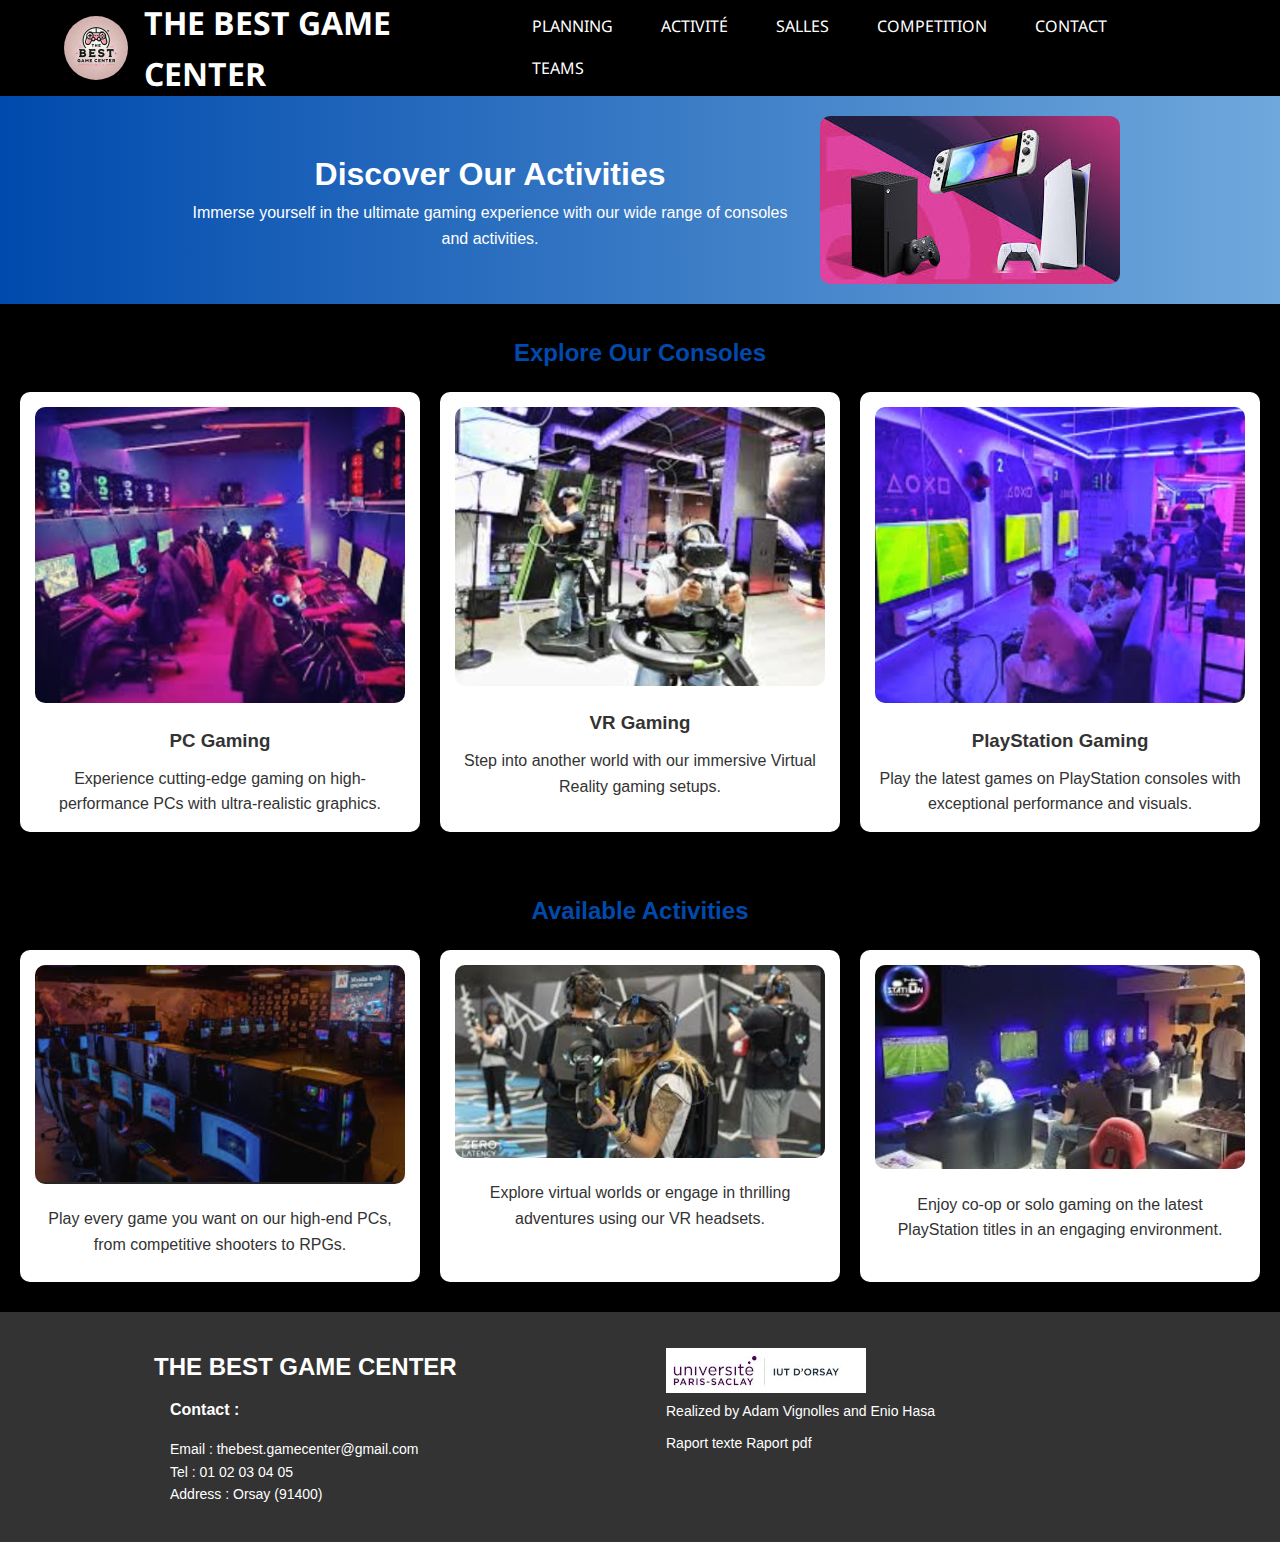
<file: outiles/html/html/activite.html>
<!DOCTYPE html>
<html lang="en">
<head>
    <meta charset="UTF-8">
    <title>Activités</title>
    <link rel="icon" href="../img/logo.png">

    <link rel="stylesheet" href="../css/header.css">
    <link rel="stylesheet" href="../css/nav.css">
    <link rel="stylesheet" href="../css/footer.css">
    <link rel="stylesheet" href="../styles/styles3.css">
</head>
<body>
    <header>
        <div class="container">
            <h1>
                <a href="index.html"><img src="../img/logo.png" alt="logo"><p>THE BEST GAME CENTER</p></a>
            </h1>
            <nav>
                <ul>
                    <a href="planning.html">planning</a>
                    <a href="activite.html">activité</a>
                    <a href="salles.html">salles</a>
                    <a href="compettion.html">competition</a>
                    <a href="contact.html">contact</a>
					<a href="teams_dates.html">teams</a>
                </ul>
            </nav>
        </div>
    </header>

    <main>
       
        <section class="hero-section">
            <div class="hero-text">
                <h1>Discover Our Activities</h1>
                <p>Immerse yourself in the ultimate gaming experience with our wide range of consoles and activities.</p>
            </div>
            <img src="../img/activite.jpg" alt="Activities" class="hero-image">
        </section>

       
        <section class="consoles">
            <h2>Explore Our Consoles</h2>
            <div class="console-gallery">
                <div class="console">
                    <img src="../images/pc_gaming.jpg" alt="PC Gaming">
                    <h3>PC Gaming</h3>
                    <p>Experience cutting-edge gaming on high-performance PCs with ultra-realistic graphics.</p>
                </div>
                <div class="console">
                    <img src="../images/vr_gaming.jpg" alt="VR Gaming">
                    <h3>VR Gaming</h3>
                    <p>Step into another world with our immersive Virtual Reality gaming setups.</p>
                </div>
                <div class="console">
                    <img src="../images/ps_gaming.jpg" alt="PlayStation Gaming">
                    <h3>PlayStation Gaming</h3>
                    <p>Play the latest games on PlayStation consoles with exceptional performance and visuals.</p>
                </div>
            </div>
        </section>

     
        <section class="activities">
            <h2>Available Activities</h2>
            <div class="activity-gallery">
                <div class="activity">
                    <img src="../images/pc_activity.jpg" alt="PC Activity">
                    <p>Play every game you want on our high-end PCs, from competitive shooters to RPGs.</p>
                </div>
                <div class="activity">
                    <img src="../images/vr_activity.jpg" alt="VR Activity">
                    <p>Explore virtual worlds or engage in thrilling adventures using our VR headsets.</p>
                </div>
                <div class="activity">
                    <img src="../images/ps_activity.jpg" alt="PlayStation Activity">
                    <p>Enjoy co-op or solo gaming on the latest PlayStation titles in an engaging environment.</p>
                </div>
            </div>
        </section>
    </main>

    <footer>
        <div class="container">
            <section class="left">
                <h3>THE BEST GAME CENTER</h3>
                <div class="contact">
                    <h4>Contact :</h4>
                    <p>Email : thebest.gamecenter@gmail.com</p>
                    <p>Tel : 01 02 03 04 05</p>
                    <p>Address : Orsay (91400)</p>
                </div>
            </section>
            <section class="right">
                <a href="https://www.iut-orsay.fr/" class="logo"><img src="../img/Logo_iut.jpg" alt="logo_iut"></a>
                <p>Realized by Adam Vignolles and Enio Hasa</p>
                <a href="">Raport texte</a>
                <a href="">Raport pdf</a>
            </section>
        </div>
    </footer>
</body>
</html>
</file>
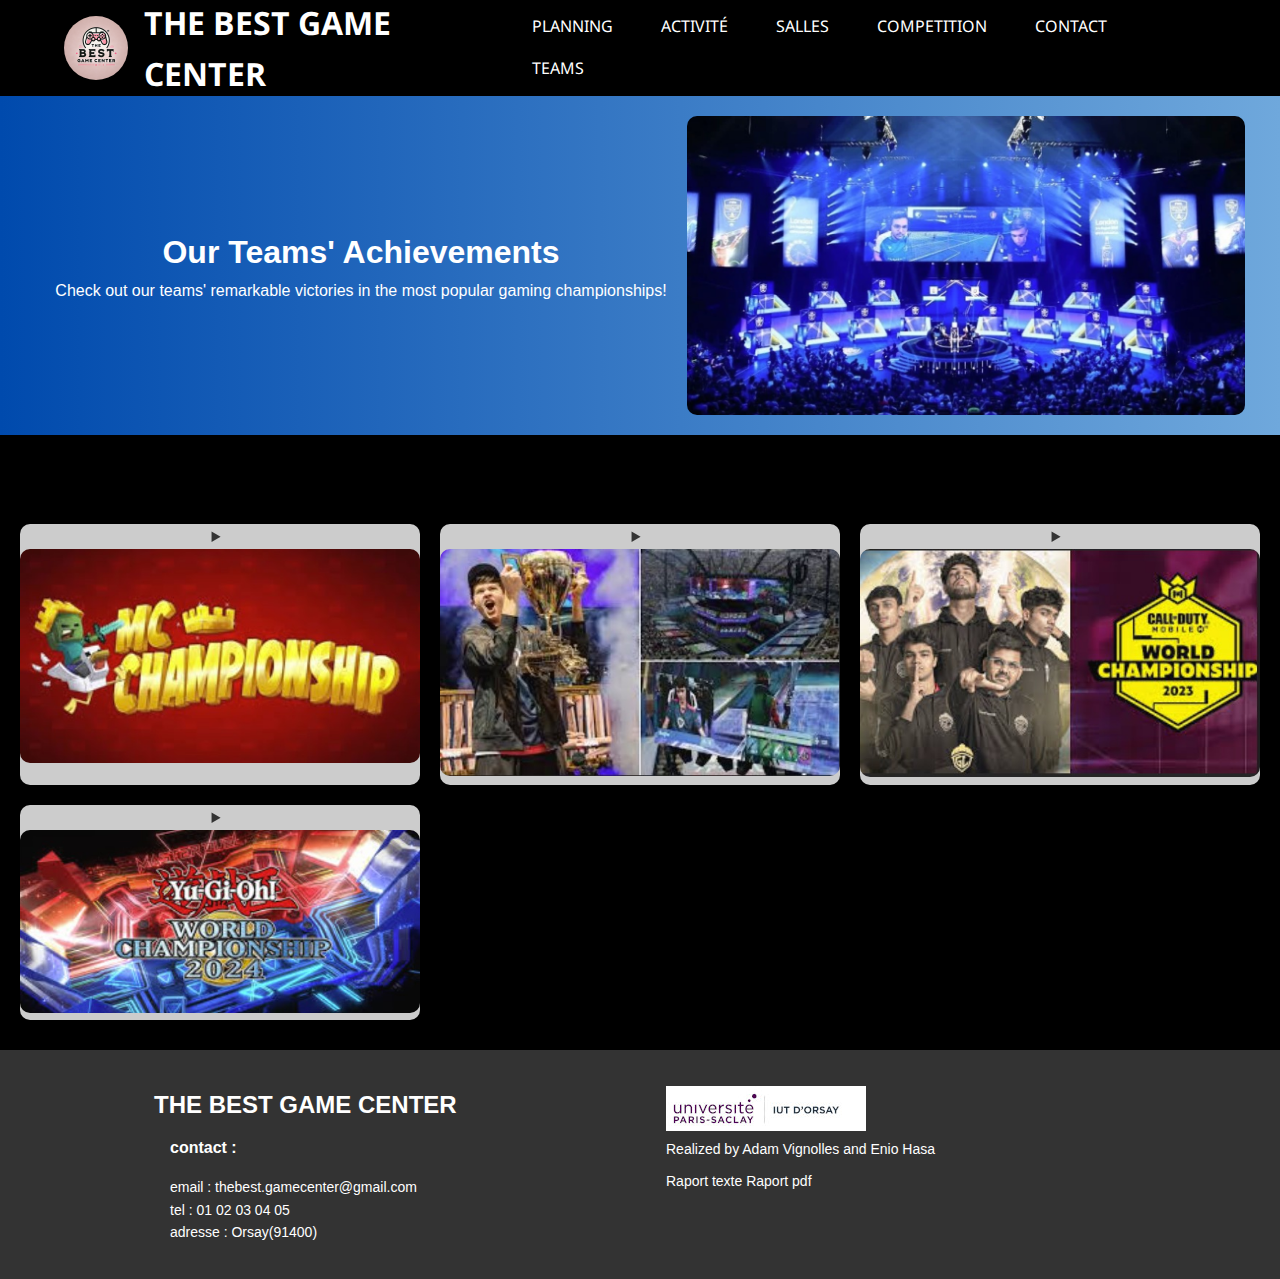
<file: outiles/html/html/compettion.html>
<!DOCTYPE html>
<html lang="en">
<head>
    <meta charset="UTF-8">
    <title>Competition</title>
    <link rel="icon" href="../img/logo.png">

    <link rel="stylesheet" href="../css/">
    <link rel="stylesheet" href="../css/header.css">
    <link rel="stylesheet" href="../css/nav.css">
    <link rel="stylesheet" href="../css/footer.css">
    <link rel="stylesheet" href="../styles/styles2.css" />
    
</head>
<body>
    <header>
        <div class="container">
            <h1><a href="index.html"><img src="../img/logo.png" alt="logo"><p>THE BEST GAME CENTER</p></a></h1>            
            <nav>
                <ul>
                    <a href="planning.html">planning</a>
                    <a href="activite.html">activité</a>
                    <a href="salles.html">salles</a>
                    <a href="compettion.html">competition</a>
                    <a href="contact.html">contact</a>
					<a href="teams_dates.html">teams</a>
                </ul>
            </nav>
        </div>
    </header>

    <main>
        
        <section class="hero-section">
            <div class="hero-text">
                <h1>Our Teams' Achievements</h1>
                <p>Check out our teams' remarkable victories in the most popular gaming championships!</p>
            </div>
            <img src="../images/competition_championship.jpg" alt="Championship Win" class="hero-image">
        </section>

        
        <section class="competitions">
            <h2>Our Victories</h2>
            <div class="competition-gallery">
               
                <details class="competition">
                    <summary><img src="../images/minecraft_champ.jpg" alt="Minecraft Championship"></summary>
                    <p>Our team won the Minecraft Championship on January 15, 2022, showcasing their building and survival skills.</p>
                </details>
                
                <details class="competition">
                    <summary><img src="../images/fortnite_champ.jpg" alt="Fortnite Championship"></summary>
                    <p>The Fortnite team triumphed in the 2022 National Fortnite Tournament on November 25, 2022.</p>
                </details>
                
                <details class="competition">
                    <summary><img src="../images/cod_champ.jpg" alt="Call of Duty Championship"></summary>
                    <p>Our Call of Duty squad took home the trophy at the Call of Duty National Finals on August 5, 2023.</p>
                </details>
                
                <details class="competition">
                    <summary><img src="../images/master_duel_champ.jpg" alt="Master Duel Championship"></summary>
                    <p>Our Master Duel team earned first place at the Global Yu-Gi-Oh! Master Duel Championship in July 2024.</p>
                </details>
            </div>
        </section>
    </main>

    <footer>
        <div class="container">
            <section class="left">
                <h3>THE BEST GAME CENTER</h3>
                <div class="contact">
                    <h4>contact : </h4>
                    <p>email : thebest.gamecenter@gmail.com</p>
                    <p>tel : 01 02 03 04 05</p>
                    <p>adresse : Orsay(91400)</p>
                </div>
                
            </section>
            <section class="right">
                <a href="https://www.iut-orsay.fr/" class="logo"><img src="../img/Logo_iut.jpg" alt="logo_iut"></a>
                <p>Realized by Adam Vignolles and Enio Hasa</p>
                
                <a href="">Raport texte</a>
                <a href="">Raport pdf</a>
            </section>
        </div>
    </footer>

</body>
</html>
</file>
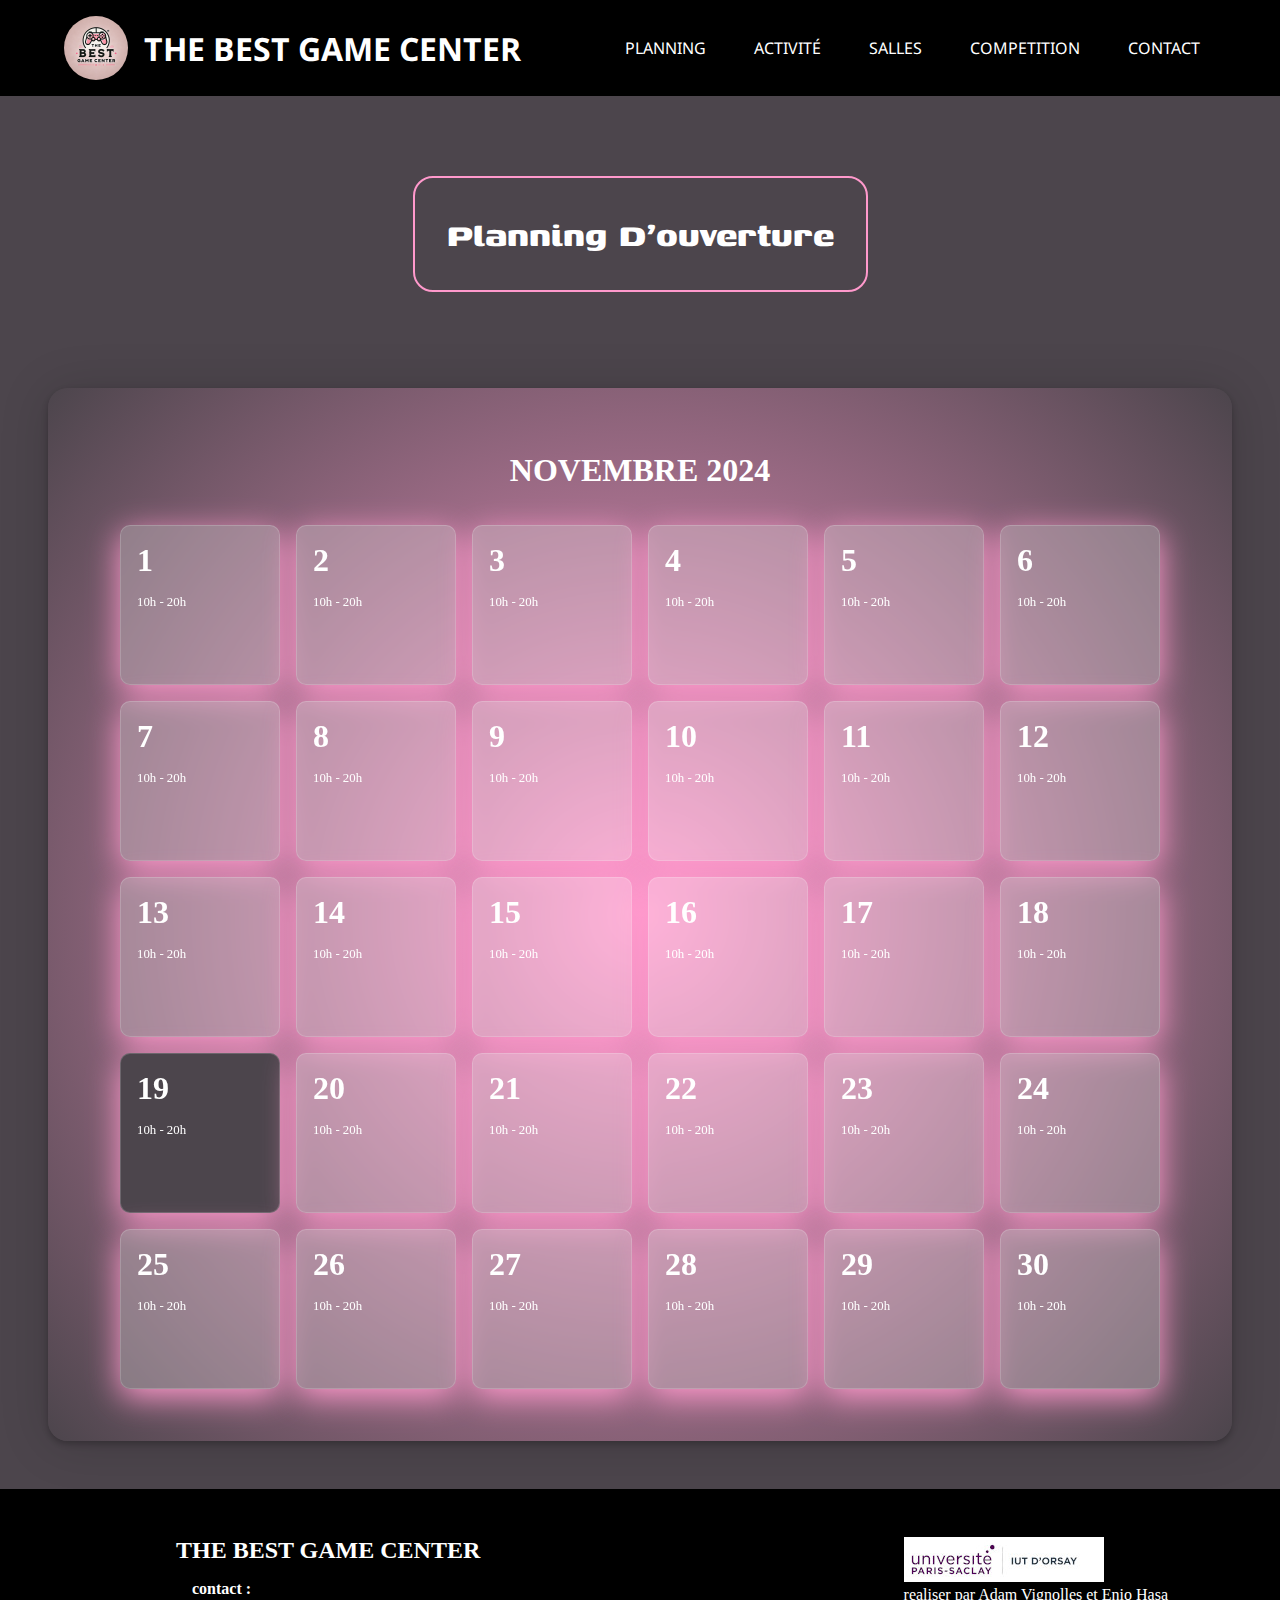
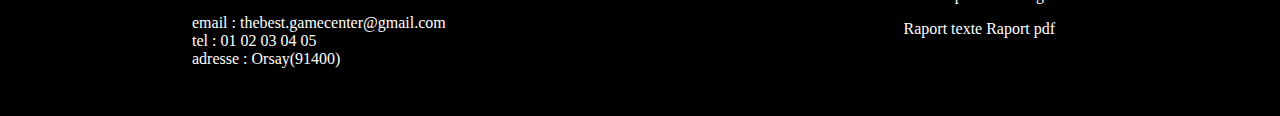
<file: outiles/html/html/planning.html>
<!DOCTYPE html>
<html lang="en">
<head>
    <meta charset="UTF-8">
    <title>Planning</title>
    <link rel="icon" href="../img/logo.png">

    <link rel="stylesheet" href="../css/planning.css">
    <link rel="stylesheet" href="../css/header.css">
    <link rel="stylesheet" href="../css/nav.css">
    <link rel="stylesheet" href="../css/footer.css">
    <link rel="stylesheet" href="../css/planning.css">
    
</head>
<body>
    <header>
        <div class="container">
            <h1><a href="index.html"><img src="../img/logo.png" alt="logo"><p>THE BEST GAME CENTER</p></a></h1>            <nav>
                <ul>
                    <a href="planning.html">planning</a>
                    <a href="activite.html">activité</a>
                    <a href="salles.html">salles</a>
                    <a href="compettion.html">competition</a>
                    <a href="contact.html">contact</a>
                </ul>
            </nav>
        </div>
        
    </header>

    <main>

        <h2>Planning D'ouverture</h2>
        <section class="planning">
            <h3>NOVEMBRE 2024</h3>
            <ul>
                <li><time datetime="2024-11-01">1</time>10h - 20h</li>
                <li><time datetime="2024-11-02">2</time>10h - 20h</li>
                <li><time datetime="2024-11-03">3</time>10h - 20h</li>
                <li><time datetime="2024-11-04">4</time>10h - 20h</li>
                <li><time datetime="2024-11-05">5</time>10h - 20h</li>
                <li><time datetime="2024-11-06">6</time>10h - 20h</li>
                <li><time datetime="2024-11-07">7</time>10h - 20h</li>
                <li><time datetime="2024-11-08">8</time>10h - 20h</li>
                <li><time datetime="2024-11-09">9</time>10h - 20h</li>
                <li><time datetime="2024-11-10">10</time>10h - 20h</li>
                <li><time datetime="2024-11-11">11</time>10h - 20h</li>
                <li><time datetime="2024-11-12">12</time>10h - 20h</li>
                <li><time datetime="2024-11-13">13</time>10h - 20h</li>
                <li><time datetime="2024-11-14">14</time>10h - 20h</li>
                <li><time datetime="2024-11-15">15</time>10h - 20h</li>
                <li><time datetime="2024-11-16">16</time>10h - 20h</li>
                <li><time datetime="2024-11-17">17</time>10h - 20h</li>
                <li><time datetime="2024-11-18">18</time>10h - 20h</li>
                <li class="today"><time datetime="2024-11-19">19</time>10h - 20h</li>
                <li><time datetime="2024-11-20">20</time>10h - 20h</li>
                <li><time datetime="2024-11-21">21</time>10h - 20h</li>
                <li><time datetime="2024-11-22">22</time>10h - 20h</li>
                <li><time datetime="2024-11-23">23</time>10h - 20h</li>
                <li><time datetime="2024-11-24">24</time>10h - 20h</li>
                <li><time datetime="2024-11-25">25</time>10h - 20h</li>
                <li><time datetime="2024-11-26">26</time>10h - 20h</li>
                <li><time datetime="2024-11-27">27</time>10h - 20h</li>
                <li><time datetime="2024-11-28">28</time>10h - 20h</li>
                <li><time datetime="2024-11-29">29</time>10h - 20h</li>
                <li><time datetime="2024-11-30">30</time>10h - 20h</li>
            </ul>
        </section>

    </main>

    <footer>
        <div class="container">
            <section class="left">
                <h3>THE BEST GAME CENTER</h3>
                <div class="contact">
                    <h4>contact : </h4>
                    <p>email : thebest.gamecenter@gmail.com</p>
                    <p>tel : 01 02 03 04 05</p>
                    <p>adresse : Orsay(91400)</p>
                </div>
                
            </section>
            <section class="right">
                <a href="https://www.iut-orsay.fr/" class="logo"><img src="../img/Logo_iut.jpg" alt="logo_iut"></a>
                <p>realiser par Adam Vignolles et Enio Hasa</p>
                
                <a href="">Raport texte</a>
                <a href="">Raport pdf</a>
            </section>
        </div>
    </footer>

    
</body>
</html>
</file>
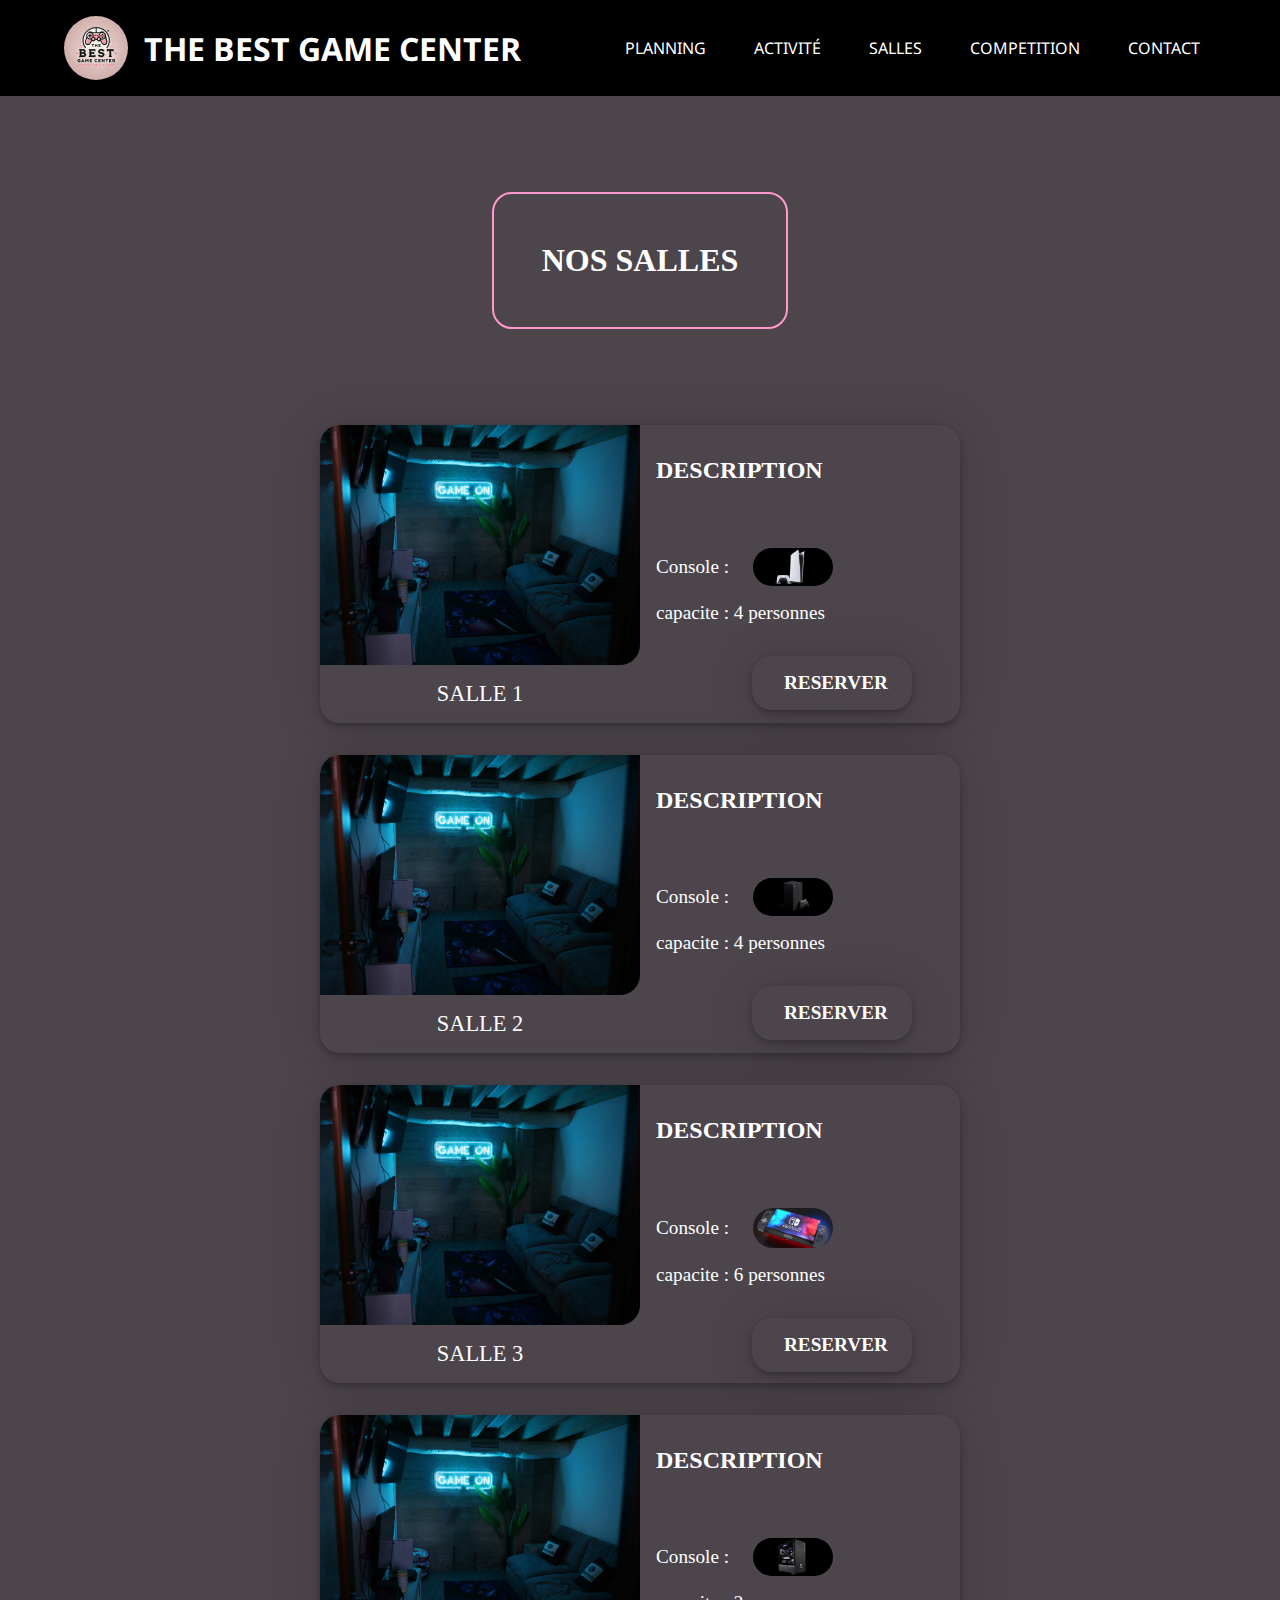
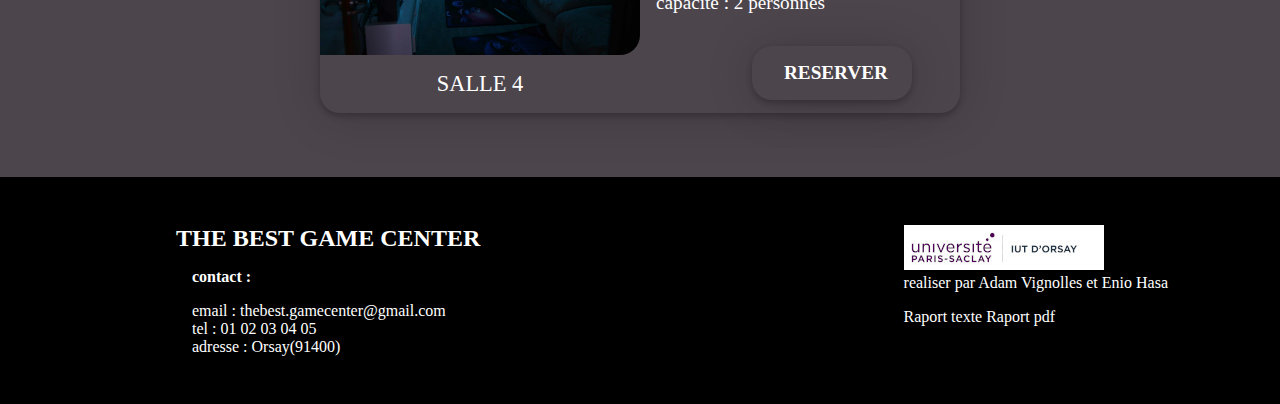
<file: outiles/html/html/salles.html>
<!DOCTYPE html>
<html lang="en">
<head>
    <meta charset="UTF-8">
    <title>salles</title>
    <link rel="icon" href="../img/logo.png">

    <link rel="stylesheet" href="../css/">
    <link rel="stylesheet" href="../css/header.css">
    <link rel="stylesheet" href="../css/nav.css">
    <link rel="stylesheet" href="../css/footer.css">
    <link rel="stylesheet" href="../css/salles.css">
    
</head>
<body>
    <header>
        <div class="container">
            <h1><a href="index.html"><img src="../img/logo.png" alt="logo"><p>THE BEST GAME CENTER</p></a></h1>
            <nav>
                <ul>
                    <a href="planning.html">planning</a>
                    <a href="activite.html">activité</a>
                    <a href="salles.html">salles</a>
                    <a href="compettion.html">competition</a>
                    <a href="contact.html">contact</a>
                </ul>
            </nav>
        </div>
        
    </header>

    <main>

        <section class="salles">
            <div class="title"><h2>NOS SALLES</h2></div>
            <div class="container">
                <div class="salle">
                    <div class="left">
                        <img src="../img/gaming_room.jpg" alt="salle">
                        <p>salle 1</p>
                    </div>  
                    <div class="right">
                        <h3>DESCRIPTION</h3>
                        <p>Console :  <img src="../img/ps5.png" alt="pc"></p>
                        <p>capacite : 4 personnes</p>
                        <div class="btn"><a href="">RESERVER</a></div>
                    </div>
                    
                </div>
                <div class="salle">
                    <div class="left">
                        <img src="../img/gaming_room.jpg" alt="salle">
                        <p>salle 2</p>
                    </div>  
                    <div class="right">
                        <h3>DESCRIPTION</h3>
                        <p>Console :  <img src="../img/xboxseriesx.png" alt="pc"></p>
                        <p>capacite : 4 personnes</p>
                        <div class="btn"><a href="">RESERVER</a></div>
                    </div>
                </div>
                <div class="salle">
                    <div class="left">
                        <img src="../img/gaming_room.jpg" alt="salle">
                        <p>salle 3</p>
                    </div>  
                    <div class="right">
                        <h3>DESCRIPTION</h3>
                        <p>Console :  <img src="../img/switch.jpg" alt="pc"></p>
                        <p>capacite : 6 personnes</p>
                        <div class="btn"><a href="">RESERVER</a></div>
                    </div>
                </div>
                <div class="salle">
                    <div class="left">
                        <img src="../img/gaming_room.jpg" alt="salle">
                        <p>salle 4</p>
                     </div>
                    <div class="right">
                        <h3>DESCRIPTION</h3>
                        <p>Console :  <img src="../img/warbirdpc.png" alt="pc"></p>
                        <p>capacite : 2 personnes</p>
                        <div class="btn"><a href="">RESERVER</a></div>
                    </div>
                </div>
            </div>
        </section>
        
    </main>

    <footer>
        <div class="container">
            <section class="left">
                <h3>THE BEST GAME CENTER</h3>
                <div class="contact">
                    <h4>contact : </h4>
                    <p>email : thebest.gamecenter@gmail.com</p>
                    <p>tel : 01 02 03 04 05</p>
                    <p>adresse : Orsay(91400)</p>
                </div>
                
            </section>
            <section class="right">
                <a href="https://www.iut-orsay.fr/" class="logo"><img src="../img/Logo_iut.jpg" alt="logo_iut"></a>
                <p>realiser par Adam Vignolles et Enio Hasa</p>
                
                <a href="">Raport texte</a>
                <a href="">Raport pdf</a>
            </section>
        </div>
    </footer>

    
</body>
</html>
</file>
<file: outiles/html/css/header.css>
@charset "utf-8";

* {
    padding: 0;
    margin: 0;
}

@font-face {
    font-family: 'Noto_sans'; 
    src: url('../fonts/Noto_Sans/NotoSans-VariableFont_wdth\,wght.ttf'); 
}


header {
    display: flex;
    justify-content: center;
    align-items: center;
    background-color: #000;
    height: 6rem;
    font-family: 'Noto_sans', sans-serif; 
}

header .container{
    display: flex;
    justify-content: space-between;
    width: 90%;
}

header .container h1 a{
    display: flex;
    align-items: center;
    text-decoration: none;
    color: #fff;
}

header .container h1 a p{
    font-size: 2rem;
    font-weight: bold;
    transition: 0.1s;
}   
header .container h1 a p:hover{
    border-bottom: 2px solid #FF99CC;
    color: #FF99CC;
    transition: 0.1s;
}

header .container h1 a img{
    width: 64px;
    border-radius: 50%;
    margin-right: 1rem;
}

@media screen and (max-width: 1000px){
    header .container h1 a img{
        width: 48px;
    }
    header .container h1 a p{
        display: none;
    }
    
}
</file>
<file: outiles/html/css/nav.css>
@charset "utf-8";

* {
    padding: 0;
    margin: 0;
}

nav{
    display: flex;
    align-items: center;
    justify-content: center;
}

nav ul{
    display: flex;
    flex-wrap: wrap;
    gap: 1rem;
    list-style: none;
}

nav ul a{
    color: #fff;
    text-decoration: none;
    margin: 0 1rem;
    text-transform: uppercase;
    transform: translate(0, 0);
    transition: all 0.3s ease-in-out;
}
nav ul a:hover{
    color: #FF99CC;
    transform: translate(2px, 2px);
    transition: all 0.3s ease-in-out;
    
}
</file>
<file: outiles/html/css/footer.css>
@charset "utf-8";

* {
    padding: 0;
    margin: 0;
}

footer{
    width: 100%;
    padding: 2rem;
    background-color: #000;
    display: flex;
    align-items: center;
    justify-content: center;
}

footer .container{
    display: flex;
    flex-direction: row;
    flex-wrap: wrap;
    justify-content: space-between;
    width: 80%;
    height: auto;
}

footer p{
    color: #fff;
}

footer section{
    padding: 1rem;
}

footer .left h3{
    font-size: 1.5rem;
    margin-bottom: 1rem;
    color: #fff;
}
footer .left .contact {
    padding-left: 1rem;
}
footer .left .contact h4{
    color: #fff;
    font-size: 1rem;
    padding-bottom: 1rem;
}

footer .right a.logo{
    margin-bottom: 1rem;
}
footer .right p{
    margin-bottom: 1rem;
}
footer .right a{
    text-decoration: none;
    color : #fff
}
footer .right a:hover{
    text-decoration: underline;
    color : #FF99CC
}
</file>
<file: outiles/html/styles/styles3.css>
@charset "utf-8";

body {
    margin: 0;
    padding: 0;
    font-family: Arial, sans-serif;
    line-height: 1.6;
    background-color: black;
    color: #333;
}


.hero-section {
    display: flex;
    align-items: center;
    justify-content: center;
    padding: 20px;
    background: linear-gradient(to right, #004aad, #6fa8dc);
    color: white;
    text-align: center;
}

.hero-text {
    max-width: 50%;
    padding: 20px;
}

.hero-image {
    max-width: 45%;
    border-radius: 10px;
}


.consoles {
    padding: 30px 20px;
    text-align: center;
}

.consoles h2 {
    color: #004aad;
    margin-bottom: 20px;
}

.console-gallery {
    display: grid;
    grid-template-columns: repeat(auto-fit, minmax(300px, 1fr));
    gap: 20px;
}

.console {
    background-color: white;
    border-radius: 10px;
    overflow: hidden;
    box-shadow: 0 4px 8px rgba(0, 0, 0, 0.1);
    padding: 15px;
    text-align: center;
}

.console img {
    width: 100%;
    height: auto;
    border-radius: 10px;
}

.console h3 {
    margin: 15px 0 10px;
    color: #333;
}


.activities {
    padding: 30px 20px;
    text-align: center;
    background-color: black;
}

.activities h2 {
    color: #004aad;
    margin-bottom: 20px;
}

.activity-gallery {
    display: grid;
    grid-template-columns: repeat(auto-fit, minmax(300px, 1fr));
    gap: 20px;
}

.activity {
    background-color: white;
    border-radius: 10px;
    overflow: hidden;
    box-shadow: 0 4px 8px rgba(0, 0, 0, 0.1);
    padding: 15px;
    text-align: center;
}

.activity img {
    width: 100%;
    height: auto;
    border-radius: 10px;
}

.activity p {
    margin: 15px 0 10px;
    color: #333;
}


footer {
    background: #333;
    color: #fff;
    padding: 20px 10px;
    font-size: 14px;
}

footer .container {
    display: flex;
    justify-content: space-between;
    flex-wrap: wrap;
}

footer .left,
footer .right {
    flex: 1;
    min-width: 250px;
}

footer .left h3,
footer .right p {
    margin-bottom: 10px;
}

footer .right a {
    color: #fff;
    text-decoration: none;
}

footer .right a:hover {
    text-decoration: underline;
}
</file>
<file: outiles/html/styles/styles2.css>
@charset "utf-8";

body {
    margin: 0;
    padding: 0;
    font-family: Arial, sans-serif;
    line-height: 1.6;
    background-color: black;
    color: #333;
}


.hero-section {
    display: flex;
    align-items: center;
    justify-content: center;
    padding: 20px;
    background: linear-gradient(to right, #004aad, #6fa8dc);
    color: white;
    text-align: center;
}

.hero-text {
    max-width: 50%;
    padding: 20px;
}

.hero-image {
    max-width: 45%;
    border-radius: 10px;
}


.competitions {
    padding: 30px 20px;
    text-align: center;
}

.competitions h2 {
    color: black;
    margin-bottom: 20px;
}

.competition-gallery {
    display: grid;
    grid-template-columns: repeat(auto-fit, minmax(300px, 1fr));
    gap: 20px;
}

.competition {
    background-color: #cccccc;
    border-radius: 10px;
    overflow: hidden;
    box-shadow: 0 4px 8px rgba(0, 0, 0, 0.1);
}

.competition summary {
    cursor: pointer;
}

.competition summary img {
    width: 100%;
    height: auto;
    border-radius: 10px;
}

.competition p {
    padding: 20px;
    color: black;
    font-size: 16px;
}


footer {
    background: #333;
    color: #fff;
    padding: 20px 10px;
    font-size: 14px;
}

footer .container {
    display: flex;
    justify-content: space-between;
    flex-wrap: wrap;
}

footer .left,
footer .right {
    flex: 1;
    min-width: 250px;
}

footer .left h3,
footer .right p {
    margin-bottom: 10px;
}

footer .right a {
    color: #fff;
    text-decoration: none;
}

footer .right a:hover {
    text-decoration: underline;
}
</file>
<file: outiles/html/css/planning.css>
@charset "utf-8";

* {
    padding: 0;
    margin: 0;
}

html, body{
    width: 100%;
    overflow-x: hidden;
}

@font-face {
    font-family: 'Genos'; 
    src: url('../fonts/Genos/Genos-VariableFont_wght.ttf'); 
}

main {
    display: flex;
    flex-direction: column;
    justify-content: center;
    align-items: center;
    background-color: #4C454C;
    color: #fff;
    font-family: 'Genos', sans-serif; 
}

main h2 {
    font-size: 2.5rem;
    margin: 3rem;
    margin-top: 5rem;
    font-weight: 800;
    border: 2px solid #FF99CC;
    border-radius: 20px;
    padding: 2rem;
}

section.planning {
    width: 90%;
	display: flex;
	flex-flow: column;
	align-items: center;
	font-family: "Poppins", serif;
	background: #4C454C;
	background: radial-gradient(
		circle,
		#FF99CC 0%,
		#4C454C 100%
	);
    box-shadow: 0px 3px 50px 0px rgba(0,0,0,0.16), 0px 3px 6px 0px rgba(0,0,0,0.23);
    border-radius: 20px;
    margin: 3rem;
    padding: 3rem 1rem;
}

.planning h3 {
    font-size: 2rem;
    margin: 1rem;
    font-weight: 800;
    margin-bottom: 2rem;
}

.planning ul {
	display: grid;
	grid-template-columns: repeat(7, 1fr);
    grid-template-rows: repeat(4, auto);
    gap: 0.5rem;
	list-style: none;
}

@media screen and (max-width: 1500px) {
    .planning ul {
        grid-template-columns: repeat(6, 1fr);
    }
    
}
@media screen and (max-width: 1250px) {
    .planning ul {
        grid-template-columns: repeat(5, 1fr);
    }
    
}
@media screen and (max-width: 1000px) {
    .planning ul {
        grid-template-columns: repeat(4, 1fr);
    }
    
}
@media screen and (max-width: 800px) {
    .planning ul {
        grid-template-columns: repeat(3, 1fr);
    }
    
}
@media screen and (max-width: 600px) {
    .planning ul {
        grid-template-columns: repeat(2, 1fr);
    }
    
}

.planning li {
    display: flex;
    width: 10rem;
    height: 10rem;
    margin: 0.25rem;
    flex-flow: column;
    border-radius: 0.2rem;
    padding: 1rem;
    font-weight: 300;
    font-size: 0.8rem;
    box-sizing: border-box;
    background: rgba(255, 255, 255, 0.25);
    box-shadow: 0 8px 32px 0 #FF99CC;
    backdrop-filter: blur(4px);
    -webkit-backdrop-filter: blur(4px);
    border-radius: 10px;
    border: 1px solid rgba(255, 255, 255, 0.18);
    transition: 0.2s;
}
.planning li:hover {
    background: rgba(255, 255, 255, 0.5);
    box-shadow: 0 8px 32px 0 #FF99CC;
    backdrop-filter: blur(4px);
    -webkit-backdrop-filter: blur(4px);
    border-radius: 10px;
    border: 1px solid rgba(255, 255, 255, 0.18);
    transition: 0.2s;
}
.planning time {
    font-size: 2rem;
    margin: 0 0 1rem 0;
    font-weight: 500;
}
.planning .today {
    
    background-color: #4C454C;
}
.planning time {
    font-weight: 800;
}
</file>
<file: outiles/html/css/salles.css>
@charset "utf-8";

* {
    padding: 0;
    margin: 0;
}

html, body{
    width: 100%;
    overflow-x: hidden;
}

main {
    height: 100%;
    width: 100%;
    display: flex;
    flex-direction: column;
    justify-content: center;
    background-color: #4C454C;
    align-items: center;
    color: #fff;
}

section.salles {
    display: flex;
    flex-direction: column;
    width: 90%;
    margin-top: 3rem;
    margin-bottom: 3rem;
}
section.salles .title{
    display: flex;
    justify-content: center;
    align-items: center;
    margin: 3rem;
}
section.salles .title h2 {
    border: 2px solid #FF99CC;
    border-radius: 20px;
    font-size: 2rem;
    padding: 3rem;
    margin-bottom: 2rem;
}

section.salles .container {
    display: flex;
    flex-wrap: wrap;
    justify-content: space-around;
    width: 100%;

}

section.salles .container .salle {
    display: flex;
    align-items: center;
    margin: 1rem;
    background-color: #fff;
    border-radius: 20px;
    box-shadow: 0px 3px 50px 0px rgba(0,0,0,0.16), 0px 3px 6px 0px rgba(0,0,0,0.23);
    transition: 0.3s;
    background-color: #4C454C;
    width: 40rem;
}

@media screen and (max-width: 700px) {
    section.salles .container .salle {
        flex-direction: column;
        padding-bottom: 2rem;
        padding-top: 1rem;
    }
    main section.salles .container .salle .left img {
        border-radius: 20px;
    }
    main section.salles .container .salle .right{
        align-items: center;
    }
    main section.salles .container .salle .right .btn a{
        margin-left: 0;
    }
}

section.salles .container .salle:hover {
    transform: scale(1.05);
    color: #FF99CC;
    box-shadow: 0px 3px 50px 0px #FF99CC, 0px 3px 6px 0px #FF99CC;
    transition: 0.3s;
}

section.salles .container .salle .left{
    width: 50%;
    display: flex;
    flex-direction: column;
    justify-content: center;
    align-items: center;
}

section.salles .container .salle .left img {
    width: 20rem;
    border-radius: 20px 0 20px 0;
}
section.salles .container .salle .left p {
    padding: 1rem;
    font-size: 1.4rem;
    text-transform: uppercase;
}

section.salles .container .salle .right {
    width: 50%;
    height: 100%;
    display: flex;
    flex-direction: column;
}
section.salles .container .salle .right h3 {
    font-size: 1.5rem;
    padding-left: 1rem;
    padding-top: 2rem;
    padding-bottom: 4rem;
}
section.salles .container .salle .right p {
    padding-left: 1rem;
    padding-bottom: 1rem;
    font-size: 1.2rem;
    display: flex;
    align-items: center;
}
section.salles .container .salle .right p img{
    width: 5rem;
    border-radius: 50px;
    margin-left: 1.5rem;
    transition: all 0.3s ease-in-out;
}

section.salles .container .salle .right p img:hover{
    transform: scale(1.5);
    transition: all 0.3s ease-in-out;
}

section.salles .container .salle .right .btn {
    
    
    display: flex;
    justify-content: center;
    align-items: center;
    
}

section.salles .container .salle .right .btn a {
    width: 6rem;
    padding: 1rem 2rem;
    margin-top: 1rem;
    margin-left: 4rem;
    box-shadow: 0px 3px 50px 0px rgba(0,0,0,0.16), 0px 3px 6px 0px rgba(0,0,0,0.23);
    border-radius: 20px;
    text-decoration: none;
    color: #fff;
    font-size: 1.2rem;
    font-weight: 800;
    transition: 0.1s;
}

section.salles .container .salle .right .btn a:hover {
    color: #FF99CC;
    border: 1px solid #FF99CC;
    transition: 0.1s;
}
</file>
